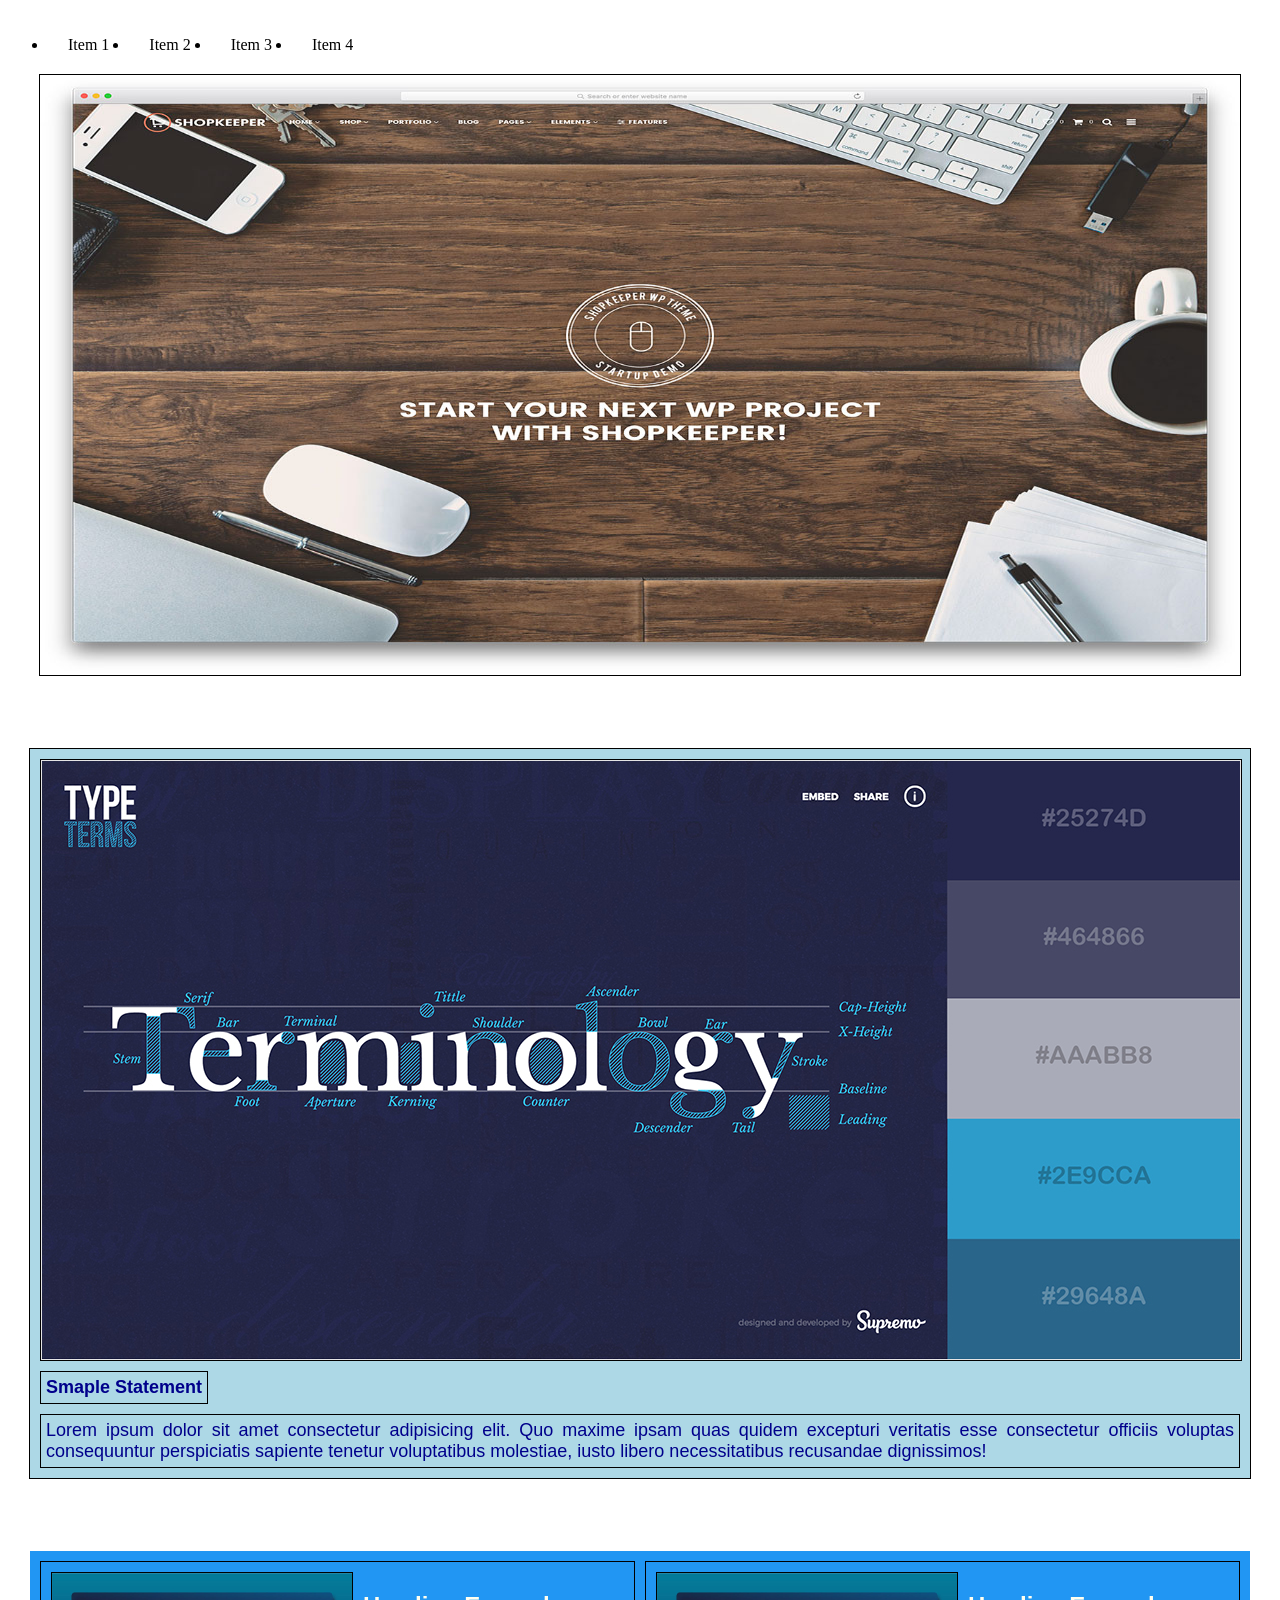
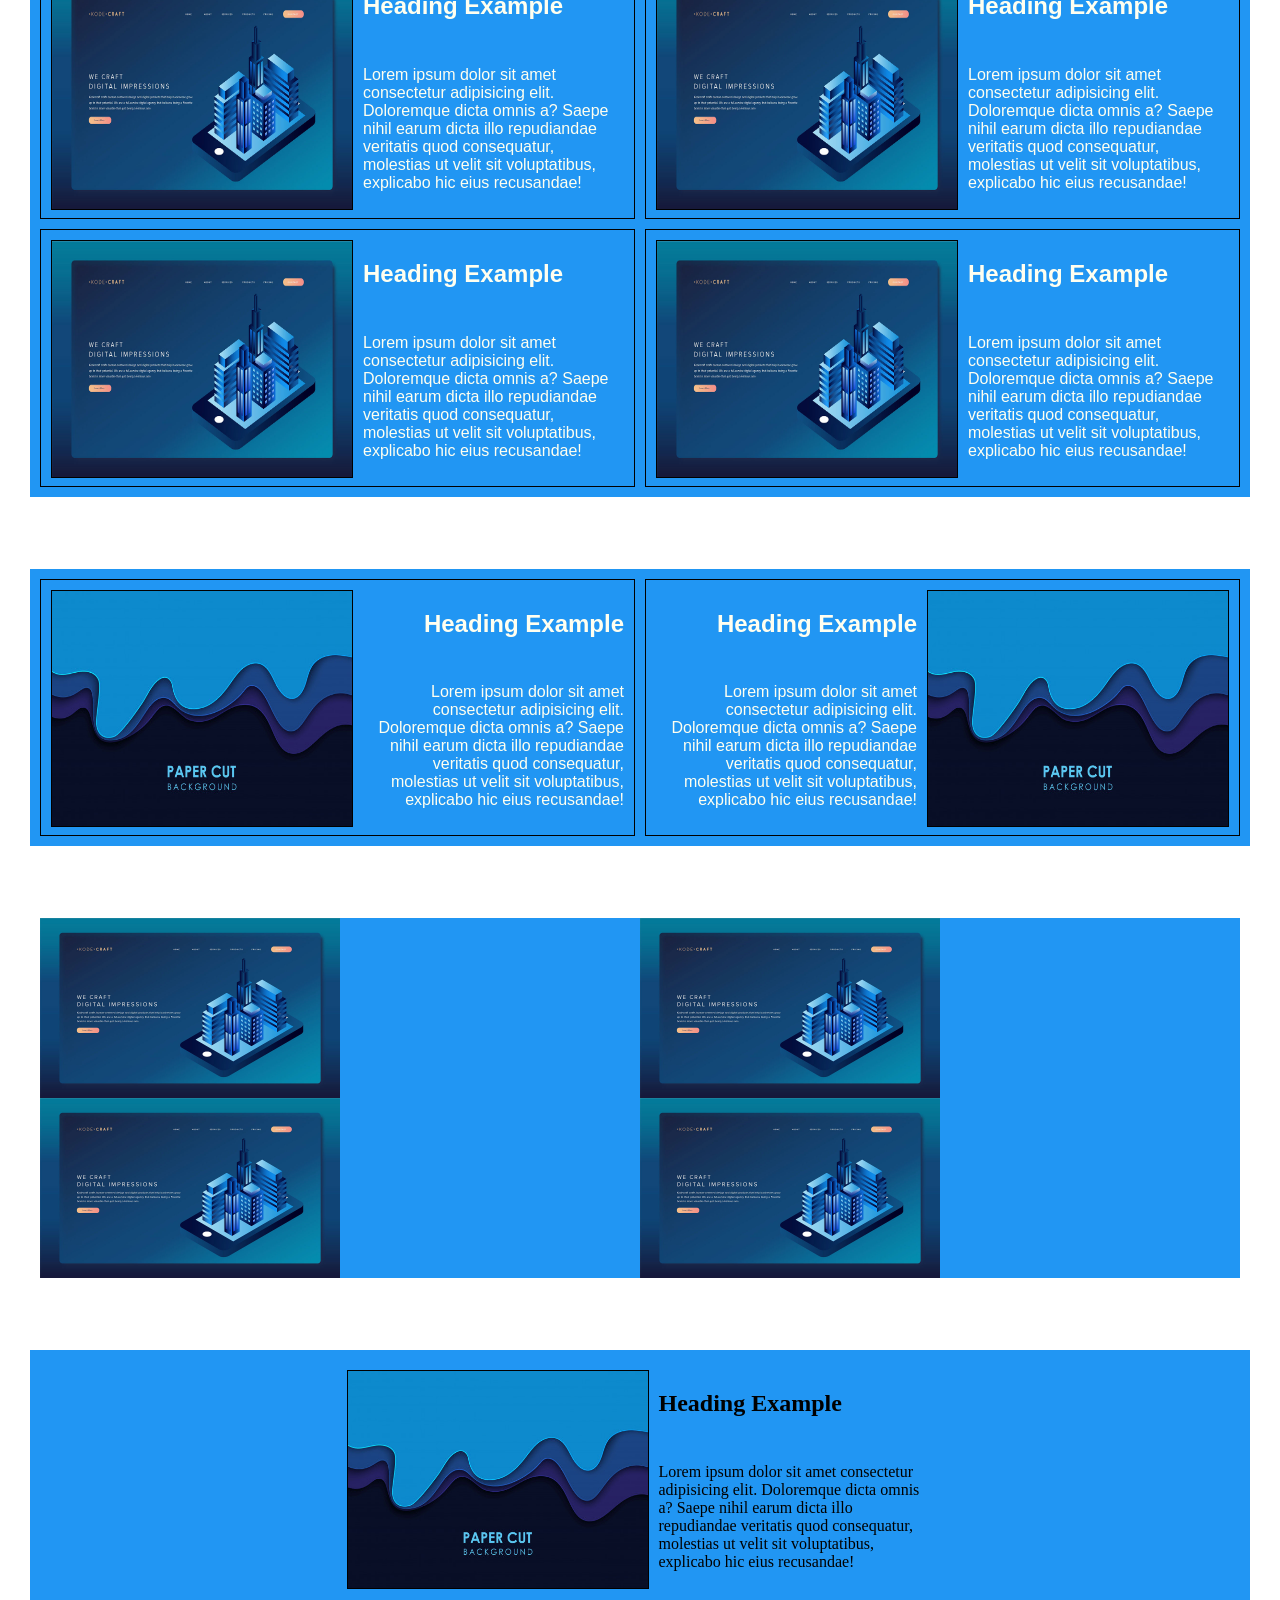
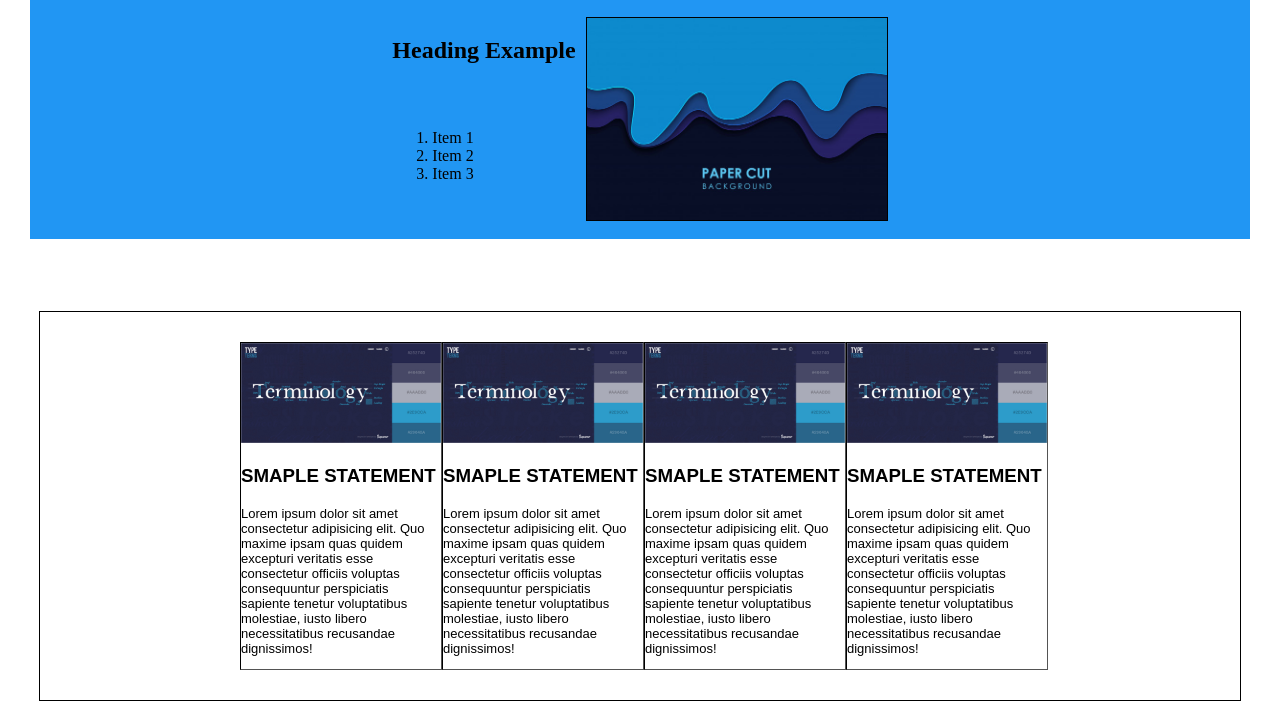
<file: assingment/index.html>
<!DOCTYPE html>
<html lang="en">
<head>
    <meta charset="UTF-8">
    <meta name="viewport" content="width=device-width, initial-scale=1.0">
    <link rel="stylesheet" href="./style.css">
    <title>Assingment 1</title>
</head>
<body bgcolor="#ffffff">
    <header class="contain">
        <ul>
            <li>Item 1</li>
            <li>Item 2</li>
            <li>Item 3</li>
            <li>Item 4</li>
        </ul>
    </header>

    <section class="container1">
        <img src="../assingment/bg1.jpg" alt="idk" class="image">
       
        <div class="overlay">
            <div class="row">
                <h1>
                    This is the title
                </h1>
            </div>
            <div class="row">
                <p>Lorem ipsum dolor sit amet consectetur adipisicing elit. Numquam deleniti ex molestias amet unde impedit facere esse! Architecto vero, nemo minus officia sint culpa delectus ut nam illum excepturi nesciunt!</p>
            </div>
            <div class="row">
                <p>Lorem ipsum, dolor sit amet consectetur adipisicing elit. Quibusdam nihil, nobis ab libero deleniti et molestias. Ex, aut quisquam, ea laudantium excepturi culpa, quibusdam omnis eveniet laboriosam quidem consequatur. Veritatis.</p>
            </div>
            <div class="row">
                <a href="#">
                    Click Me!
                </a>
            </div>
        </div> 
    </section>
    <br>
    <br>
    <br>
    <br>
    <section>
        <div class="container2">
            <img src="./website23.jpg" alt="about" width="800px" height="450px" class="image" >
            <div>
                <h3>Smaple Statement</h3>
            </div>
            <div>
                <p>Lorem ipsum dolor sit amet consectetur adipisicing elit. Quo maxime ipsam quas quidem excepturi veritatis esse consectetur officiis voluptas consequuntur perspiciatis sapiente tenetur voluptatibus molestiae, iusto libero necessitatibus recusandae dignissimos!</p>
            </div>
        </div>
    </section>
    <br>
    <br>
    <br>
    <br>
    <section class="container3">
        <span class="box">
            <img src="./bg3.jpg" alt="bg" class="image1">
            <h1>Heading Example</h1>
            <p>Lorem ipsum dolor sit amet consectetur adipisicing elit. Doloremque dicta omnis a? Saepe nihil earum dicta illo repudiandae veritatis quod consequatur, molestias ut velit sit voluptatibus, explicabo hic eius recusandae!</p>
        </span>
        <span class="box">
            <img src="./bg3.jpg" alt="bg" class="image1">
            <h1>Heading Example</h1>
            <p>Lorem ipsum dolor sit amet consectetur adipisicing elit. Doloremque dicta omnis a? Saepe nihil earum dicta illo repudiandae veritatis quod consequatur, molestias ut velit sit voluptatibus, explicabo hic eius recusandae!</p>
        </span>
        <span class="box">
            <img src="./bg3.jpg" alt="bg" class="image1">
            <h1>Heading Example</h1>
            <p>Lorem ipsum dolor sit amet consectetur adipisicing elit. Doloremque dicta omnis a? Saepe nihil earum dicta illo repudiandae veritatis quod consequatur, molestias ut velit sit voluptatibus, explicabo hic eius recusandae!</p>
        </span>
        <span class="box">
            <img src="./bg3.jpg" alt="bg" class="image1">
            <h1>Heading Example</h1>
            <p>Lorem ipsum dolor sit amet consectetur adipisicing elit. Doloremque dicta omnis a? Saepe nihil earum dicta illo repudiandae veritatis quod consequatur, molestias ut velit sit voluptatibus, explicabo hic eius recusandae!</p>
        </span>
    </section>
    <br>
    <br>
    <br>
    <br>
    <section class="container4">
        <span class="box">
            <img src="./bg4.jpg" alt="bg" class="image1">
            <h1>Heading Example</h1>
            <p>Lorem ipsum dolor sit amet consectetur adipisicing elit. Doloremque dicta omnis a? Saepe nihil earum dicta illo repudiandae veritatis quod consequatur, molestias ut velit sit voluptatibus, explicabo hic eius recusandae!</p>
        </span>
        <span class="box">
            
            <h1>Heading Example</h1>
            <p>Lorem ipsum dolor sit amet consectetur adipisicing elit. Doloremque dicta omnis a? Saepe nihil earum dicta illo repudiandae veritatis quod consequatur, molestias ut velit sit voluptatibus, explicabo hic eius recusandae!</p>
            <img src="./bg4.jpg" alt="bg" class="image2">
        </span>
    </section>
    <br>
    <br>
    <br>
    <br>
    <section class="container5">
        <img src="./bg3.jpg" alt=""  style="float: right; margin-right: 0px;" class="image3">
        <img src="./bg3.jpg" alt=""  class="image3">
        <img src="./bg3.jpg" alt=""  style="float: right; margin-rigth: 0px;" class="image3">
        <img src="./bg3.jpg" alt=""  class="image3">
    </section>
    <br>
    <br>
    <br>
    <br>
    <section class="container6">
        <div style="border: none; align-content: center;" class="box">
            <img src="./bg4.jpg" alt="bg" class="image1">
            <h1>Heading Example</h1>
            <p>Lorem ipsum dolor sit amet consectetur adipisicing elit. Doloremque dicta omnis a? Saepe nihil earum dicta illo repudiandae veritatis quod consequatur, molestias ut velit sit voluptatibus, explicabo hic eius recusandae!</p>
        </div>
        <div style="border: none; align-content: center;" class="box">
            <h1>Heading Example</h1>
            <ol>
                <li>Item 1</li>
                <li>Item 2</li>
                <li>Item 3</li>
            </ol>
            <img src="./bg4.jpg" alt="bg" class="image2">
        </div>
    </section>
    <br>
    <br>
    <br>
    <br>
    <section class="container7">
        <div class="boxx">
            <div>
                <img src="./website23.jpg" alt="about">
                <h3>Smaple Statement</h3>
                <p>Lorem ipsum dolor sit amet consectetur adipisicing elit. Quo maxime ipsam quas quidem excepturi veritatis esse consectetur officiis voluptas consequuntur perspiciatis sapiente tenetur voluptatibus molestiae, iusto libero necessitatibus recusandae dignissimos!</p>
            </div>
            <div>
                <img src="./website23.jpg" alt="about">
                <h3>Smaple Statement</h3>
                <p>Lorem ipsum dolor sit amet consectetur adipisicing elit. Quo maxime ipsam quas quidem excepturi veritatis esse consectetur officiis voluptas consequuntur perspiciatis sapiente tenetur voluptatibus molestiae, iusto libero necessitatibus recusandae dignissimos!</p>
            </div>
            <div>
                <img src="./website23.jpg" alt="about">
                <h3>Smaple Statement</h3>
                <p>Lorem ipsum dolor sit amet consectetur adipisicing elit. Quo maxime ipsam quas quidem excepturi veritatis esse consectetur officiis voluptas consequuntur perspiciatis sapiente tenetur voluptatibus molestiae, iusto libero necessitatibus recusandae dignissimos!</p>
            </div>
            <div>
                <img src="./website23.jpg" alt="about">
                <h3>Smaple Statement</h3>
                <p>Lorem ipsum dolor sit amet consectetur adipisicing elit. Quo maxime ipsam quas quidem excepturi veritatis esse consectetur officiis voluptas consequuntur perspiciatis sapiente tenetur voluptatibus molestiae, iusto libero necessitatibus recusandae dignissimos!</p>
            </div>
        </div>
    </section>

</body>
</html>
</file>
<file: assingment/style.css>
.container1{
    width: auto;
    opacity: 1;
    position: relative;
    /* z-index: -1; */
    margin: auto;
    
}
.body { 
    background: whitesmoke;
}
.overlay {
    position: absolute;
    bottom: 0;
    left: 0;
    right: 0;
    background-color: cornflowerblue;
    overflow: hidden;
    width: 1200px;
    height: 0;
    transition: .5s ease;
    margin: auto;
  }
.contain{
    background: darkslategray;
    color: black;
    text-decoration: none;
}
header li{
    float: left;
    padding: 20px;
}
.container1:hover .overlay {
    height: 600px;
}

.row{
    display: flex;
    flex-wrap: wrap;
    z-index: 1;
    
}
.container1 h1{
    display: block;
    margin: auto;
    margin-top: 200px;
    text-decoration: none;
    text-align: center;
    color:wheat;
    font-weight: 600;
    font-family: 'Times New Roman', Times, serif;
    text-shadow: slategray;
    font-style: oblique;
    font-weight: bolder;
    font-size: 64px;
    z-index: 1;
    /* background-color: slateblue; */
}
.container1 p{
    margin: auto;
    color:whitesmoke;
    padding: 10px;
    text-align: justify;
    max-width: 700px;
    z-index: 1;
    
}
.container1 a{
    text-align: center;
    text-decoration: none;
    border: inherit 1px solid;
    padding: 10px;
    margin: auto;
    color: firebrick;
    background-color: royalblue;
    z-index: 1;
}
.container1 a:hover{
    background-color: midnightblue;
    /* border-radius: 30px; */
    color:wheat;
    font-style: bold;
}
.image {
    display: block;
    width: 1200px;
    height: 600px;
    margin: auto;
    border: black 1px solid;
    
}

.container2{
    max-width: 1200px;
    margin: auto;
    border: black 1px solid;
    padding: 10px;
    background-color: lightblue;
    color: darkblue;
}
.container2 h3{
    border: black 1px solid;
    padding: 5px;
    display: inline-block;
    font-family: 'Lucida Sans', 'Lucida Sans Regular', 'Lucida Grande', 'Lucida Sans Unicode', Geneva, Verdana, sans-serif;
    font-size: 18px;
    font-weight: bold;
    margin: auto;
    margin-top: 10px;
    text-align: center;
}
.container2 p{
    border: black 1px solid;
    padding: 5px;
    /* display: inline-block; */
    font-family: 'Lucida Sans', 'Lucida Sans Regular', 'Lucida Grande', 'Lucida Sans Unicode', Geneva, Verdana, sans-serif;
    font-size: 18px;
    margin: auto;
    margin-top: 10px;
    text-align: justify;
    height: fit-content;
}
.container3 {
    display: grid;
    grid-template-columns: auto auto;
    grid-gap: 10px;
    background-color: #2196F3;
    padding: 10px;
    max-width: 1200px;
    margin: auto;
  }
.image1 {
    display: inline;
    max-width: 300px;
    margin: initial;
    height: 100%;
    border: black 1px solid;
    grid-row: 1 / span 2;
    
}
.box{
    display: grid;
    grid-template-columns: auto auto;
    grid-gap: 10px;
    padding: 10px;
    border: black 1px solid;
    margin: auto;
    max-width: inherit;
}
.container3 h1{
    font-family: 'Gill Sans', 'Gill Sans MT', Calibri, 'Trebuchet MS', sans-serif;
    font-weight: bold;
    color: ivory;
}
.container3 p{
    font-family: 'Gill Sans', 'Gill Sans MT', Calibri, 'Trebuchet MS', sans-serif;
    /* font-weight: bold; */
    color: ivory;
}
.container4 {
    display: grid;
    grid-template-columns: auto auto;
    grid-gap: 10px;
    background-color: #2196F3;
    padding: 10px;
    max-width: 1200px;
    margin: auto;
  }
.image2 {
    display: inline;
    max-width: 300px;
    margin: initial;
    height: 100%;
    border: black 1px solid;
    grid-row: 1 / span 2;
    grid-column: 2;
}

.container4 h1{
    font-family: 'Gill Sans', 'Gill Sans MT', Calibri, 'Trebuchet MS', sans-serif;
    font-weight: bold;
    color: ivory;
    text-align: right;
}
.container4 p{
    font-family: 'Gill Sans', 'Gill Sans MT', Calibri, 'Trebuchet MS', sans-serif;
    /* font-weight: bold; */
    color: ivory;
    text-align: right;
}
.container5{
    display: grid;
    grid-template-columns: auto auto;
    max-width: 1200px;
    margin: auto;
    align-content: center;
    background-color: #2196F3;
}
.image3{
    max-width: 300px;
    max-height: 300px;
    padding: unset;
    margin: unset;
}
.container6{
    display: grid;
    grid-template-columns: auto;
    grid-gap: 10px;
    background-color: #2196F3;
    padding: 10px;
    max-width: 1200px;
    margin: auto;
}
.container6 p{
    max-width: 275px;
}
.container7{
    max-width: 1200px;
    border: black 1px solid;
    margin: auto;
}
.boxx{
    display: grid;
    grid-template-columns: auto auto auto auto;
    padding: auto;
    max-width: 800px;
    margin: auto;
    margin-top: 30px;
    padding-bottom: 30px;
}
.boxx div{
    border: black 1px inset;
}
.boxx img{
    max-width: 200px;
    max-height: 200px;
    padding: unset;
    margin: unset;
}
.boxx h3{
    color: black;
    font-family: 'Franklin Gothic Medium', 'Arial Narrow', Arial, sans-serif;
    text-transform: uppercase;
    text-decoration: dashed;
    text-decoration-thickness: 18em;
}
.boxx p{
    color: black;
    font-family: 'Franklin Gothic Medium', 'Arial Narrow', Arial, sans-serif;
    font-size: small;
}
</file>
